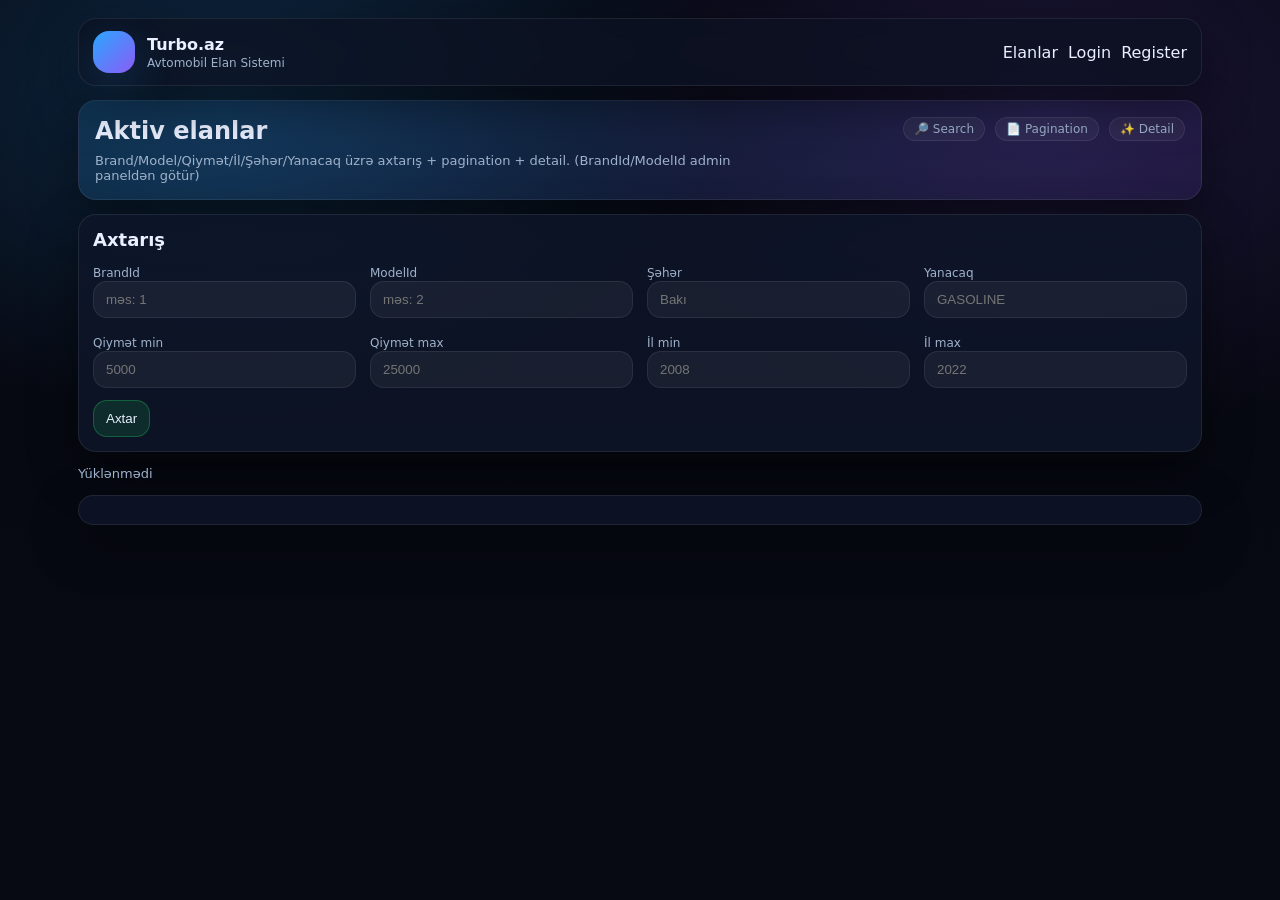
<file: Fronted/index.html>
<!doctype html>
<html>
<head>
  <meta charset="utf-8"/>
  <title>Turbo.az • Elanlar</title>
  <link rel="stylesheet" href="style.css"/>
</head>
<body data-page="index">
  <div class="container">
    <div class="nav">
      <div class="brand">
        <div class="logo"></div>
        <div>
          <b>Turbo.az</b>
          <div class="sub">Avtomobil Elan Sistemi</div>
        </div>
      </div>
      <div class="nav-links" id="navLinks"></div>
    </div>

    <div class="hero">
      <div class="hero-top">
        <div>
          <h1>Aktiv elanlar</h1>
          <p>Brand/Model/Qiymət/İl/Şəhər/Yanacaq üzrə axtarış + pagination + detail. (BrandId/ModelId admin paneldən götür)</p>
        </div>
        <div class="kpi">
          <span class="badge">🔎 Search</span>
          <span class="badge">📄 Pagination</span>
          <span class="badge">✨ Detail</span>
        </div>
      </div>
    </div>

    <div class="card" style="margin-top:14px">
      <h2>Axtarış</h2>
      <div class="grid" style="grid-template-columns:repeat(4,1fr); margin-top:12px">
        <div><label>BrandId</label><input id="fBrandId" type="number" placeholder="məs: 1"/></div>
        <div><label>ModelId</label><input id="fModelId" type="number" placeholder="məs: 2"/></div>
        <div><label>Şəhər</label><input id="fCity" placeholder="Bakı"/></div>
        <div><label>Yanacaq</label><input id="fFuel" placeholder="GASOLINE"/></div>
        <div><label>Qiymət min</label><input id="fPriceMin" type="number" placeholder="5000"/></div>
        <div><label>Qiymət max</label><input id="fPriceMax" type="number" placeholder="25000"/></div>
        <div><label>İl min</label><input id="fYearMin" type="number" placeholder="2008"/></div>
        <div><label>İl max</label><input id="fYearMax" type="number" placeholder="2022"/></div>
      </div>
      <div style="margin-top:12px">
        <button class="btn ok" id="filterBtn">Axtar</button>
      </div>
    </div>

    <div id="adsGrid" class="grid cards" style="margin-top:14px"></div>
    <div id="pager" class="card" style="margin-top:14px"></div>
  </div>

  <div class="modal-backdrop" id="modalBack">
    <div class="modal"><div id="modalBody"></div></div>
  </div>

  <div id="toast" class="toast"></div>
  <script src="app.js"></script>
</body>
</html>
</file>
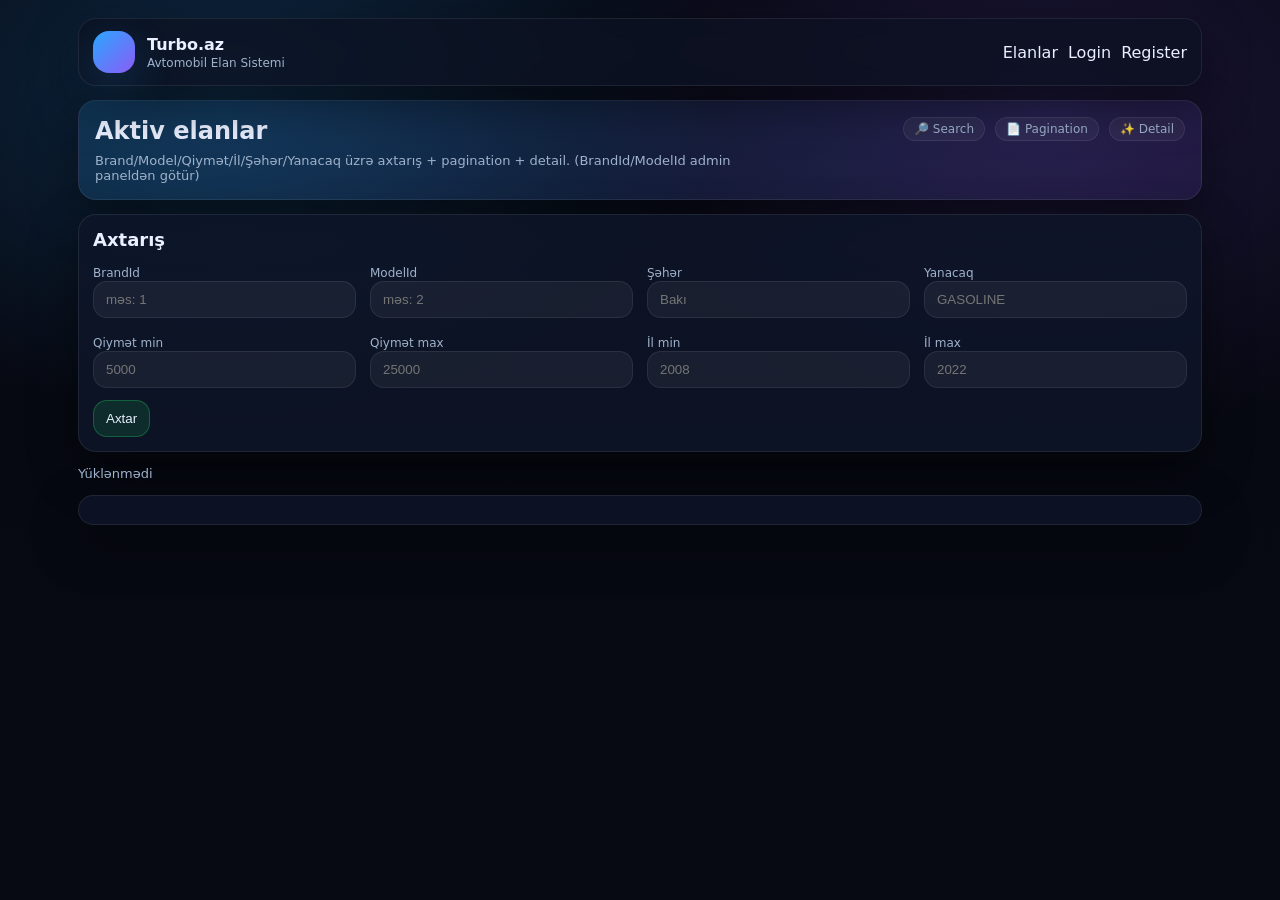
<file: Fronted/admin.html>
<!doctype html>
<html>
<head>
  <meta charset="utf-8"/>
  <title>Admin</title>
  <link rel="stylesheet" href="style.css"/>
</head>
<body data-page="admin">
  <div class="container">
    <div class="nav">
      <div class="brand"><div class="logo"></div><div><b>Turbo.az</b><div class="sub">Admin panel</div></div></div>
      <div class="nav-links" id="navLinks"></div>
    </div>

    <div class="card" style="margin-top:14px">
      <h2>Admin Panel</h2>
      <div class="muted" style="margin-top:6px">Marka/Model yarat, elanları aktiv/deaktiv et, sil</div>
    </div>

    <div class="grid" style="grid-template-columns:1fr 1fr; margin-top:14px">
      <div class="card">
        <h3>Brand əlavə et</h3>
        <form class="form" id="brandForm" style="margin-top:10px">
          <input id="brandName" placeholder="BMW" required/>
          <button class="btn ok">Əlavə et</button>
        </form>
        <hr/>
        <div id="brandsList"></div>
      </div>

      <div class="card">
        <h3>Model əlavə et</h3>
        <form class="form" id="modelForm" style="margin-top:10px">
          <input id="modelName" placeholder="C-Class" required/>
          <input id="modelBrandId" type="number" placeholder="brandId" required/>
          <button class="btn ok">Əlavə et</button>
        </form>
        <hr/>
        <div id="modelsList"></div>
      </div>
    </div>

    <div class="card" style="margin-top:14px">
      <h3>Elanlar</h3>
      <div id="adminAds" class="grid cards" style="margin-top:12px"></div>
      <div id="pager" class="card" style="margin-top:14px"></div>
    </div>
  </div>

  <div id="toast" class="toast"></div>
  <script src="app.js"></script>
</body>
</html>
</file>
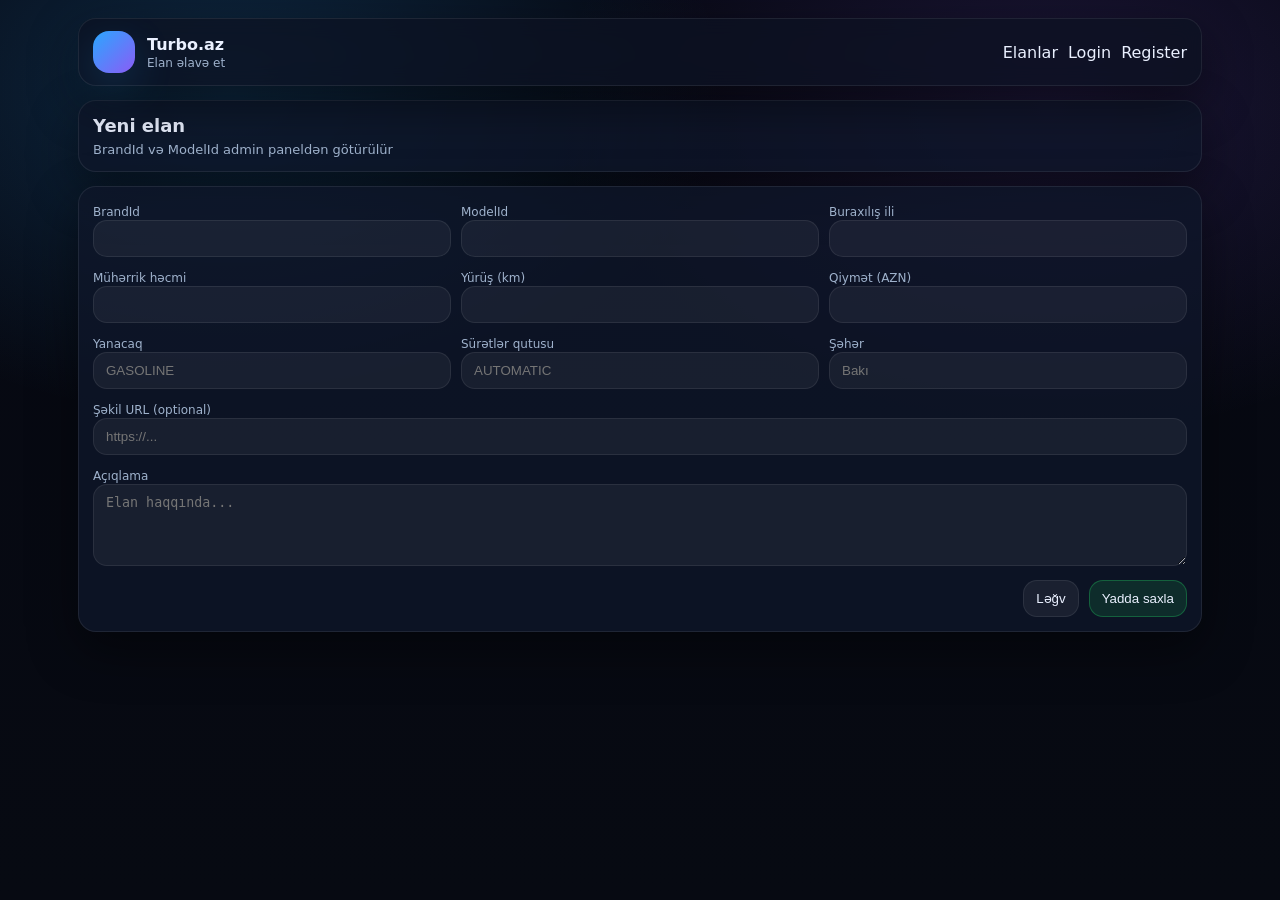
<file: Fronted/create-ad.html>
<!doctype html>
<html>
<head>
  <meta charset="utf-8"/>
  <title>Elan</title>
  <link rel="stylesheet" href="style.css"/>
</head>
<body data-page="createad">
  <div class="container">
    <div class="nav">
      <div class="brand"><div class="logo"></div><div><b>Turbo.az</b><div class="sub">Elan əlavə et</div></div></div>
      <div class="nav-links" id="navLinks"></div>
    </div>

    <div class="card" style="margin-top:14px">
      <h2 id="pageTitle">Yeni elan</h2>
      <div class="muted" style="margin-top:6px">BrandId və ModelId admin paneldən götürülür</div>
    </div>

    <div class="card" style="margin-top:14px">
      <form class="form" id="adForm">
        <div class="row">
          <div style="flex:1"><label>BrandId</label><input id="brandId" type="number" required/></div>
          <div style="flex:1"><label>ModelId</label><input id="modelId" type="number" required/></div>
          <div style="flex:1"><label>Buraxılış ili</label><input id="releaseYear" type="number" required/></div>
        </div>

        <div class="row">
          <div style="flex:1"><label>Mühərrik həcmi</label><input id="engineVolume" type="number" step="0.1" required/></div>
          <div style="flex:1"><label>Yürüş (km)</label><input id="mileageKm" type="number" required/></div>
          <div style="flex:1"><label>Qiymət (AZN)</label><input id="price" type="number" required/></div>
        </div>

        <div class="row">
          <div style="flex:1"><label>Yanacaq</label><input id="fuelType" placeholder="GASOLINE" required/></div>
          <div style="flex:1"><label>Sürətlər qutusu</label><input id="gearbox" placeholder="AUTOMATIC" required/></div>
          <div style="flex:1"><label>Şəhər</label><input id="city" placeholder="Bakı" required/></div>
        </div>

        <div class="row">
          <div style="flex:1"><label>Şəkil URL (optional)</label><input id="imageUrl" placeholder="https://..."/></div>
        </div>

        <div>
          <label>Açıqlama</label>
          <textarea id="description" rows="4" placeholder="Elan haqqında..."></textarea>
        </div>

        <div class="row" style="justify-content:flex-end">
          <button class="btn" type="button" id="cancelBtn">Ləğv</button>
          <button class="btn ok">Yadda saxla</button>
        </div>
      </form>
    </div>
  </div>

  <div id="toast" class="toast"></div>
  <script src="app.js"></script>
</body>
</html>
</file>
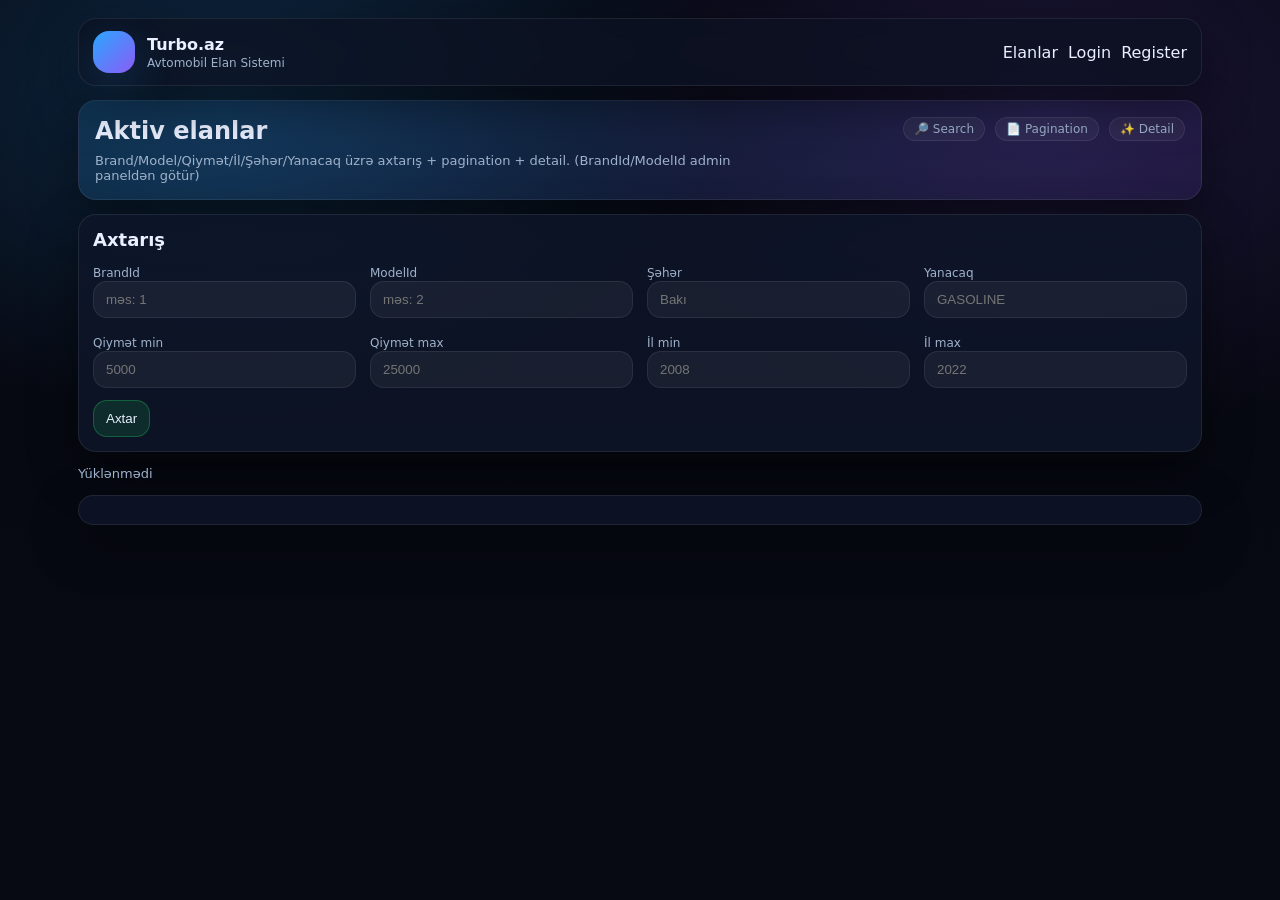
<file: Fronted/favorites.html>
<!doctype html>
<html>
<head>
  <meta charset="utf-8"/>
  <title>Seçilmişlər</title>
  <link rel="stylesheet" href="style.css"/>
</head>
<body data-page="favorites">
  <div class="container">
    <div class="nav">
      <div class="brand"><div class="logo"></div><div><b>Turbo.az</b><div class="sub">Seçilmişlər</div></div></div>
      <div class="nav-links" id="navLinks"></div>
    </div>

    <div class="card" style="margin-top:14px">
      <h2>Seçilmiş elanlar</h2>
      <div class="muted" style="margin-top:6px">❤ əlavə etdiyin elanlar</div>
    </div>

    <div id="favGrid" class="grid cards" style="margin-top:14px"></div>
  </div>

  <div id="toast" class="toast"></div>
  <script src="app.js"></script>
</body>
</html>
</file>
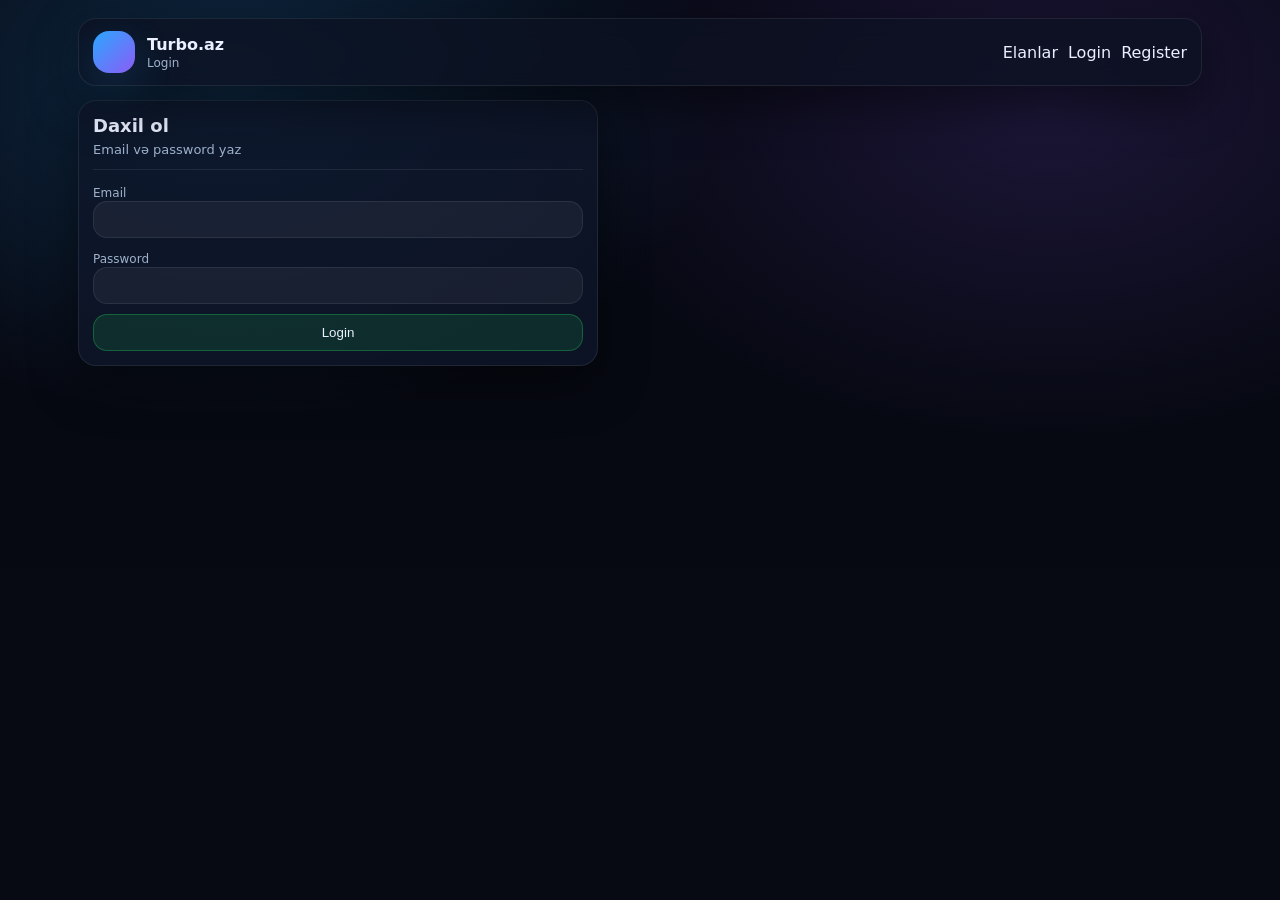
<file: Fronted/login.html>
<!doctype html>
<html>
<head>
  <meta charset="utf-8"/>
  <title>Login</title>
  <link rel="stylesheet" href="style.css"/>
</head>
<body data-page="login">
  <div class="container">
    <div class="nav">
      <div class="brand"><div class="logo"></div><div><b>Turbo.az</b><div class="sub">Login</div></div></div>
      <div class="nav-links" id="navLinks"></div>
    </div>

    <div class="card" style="margin-top:14px; max-width:520px">
      <h2>Daxil ol</h2>
      <div class="muted" style="margin-top:6px">Email və password yaz</div>
      <hr/>
      <form class="form" id="loginForm">
        <div><label>Email</label><input id="loginEmail" type="email" required/></div>
        <div><label>Password</label><input id="loginPassword" type="password" required/></div>
        <button class="btn ok">Login</button>
      </form>
    </div>
  </div>

  <div id="toast" class="toast"></div>
  <script src="app.js"></script>
</body>
</html>
</file>
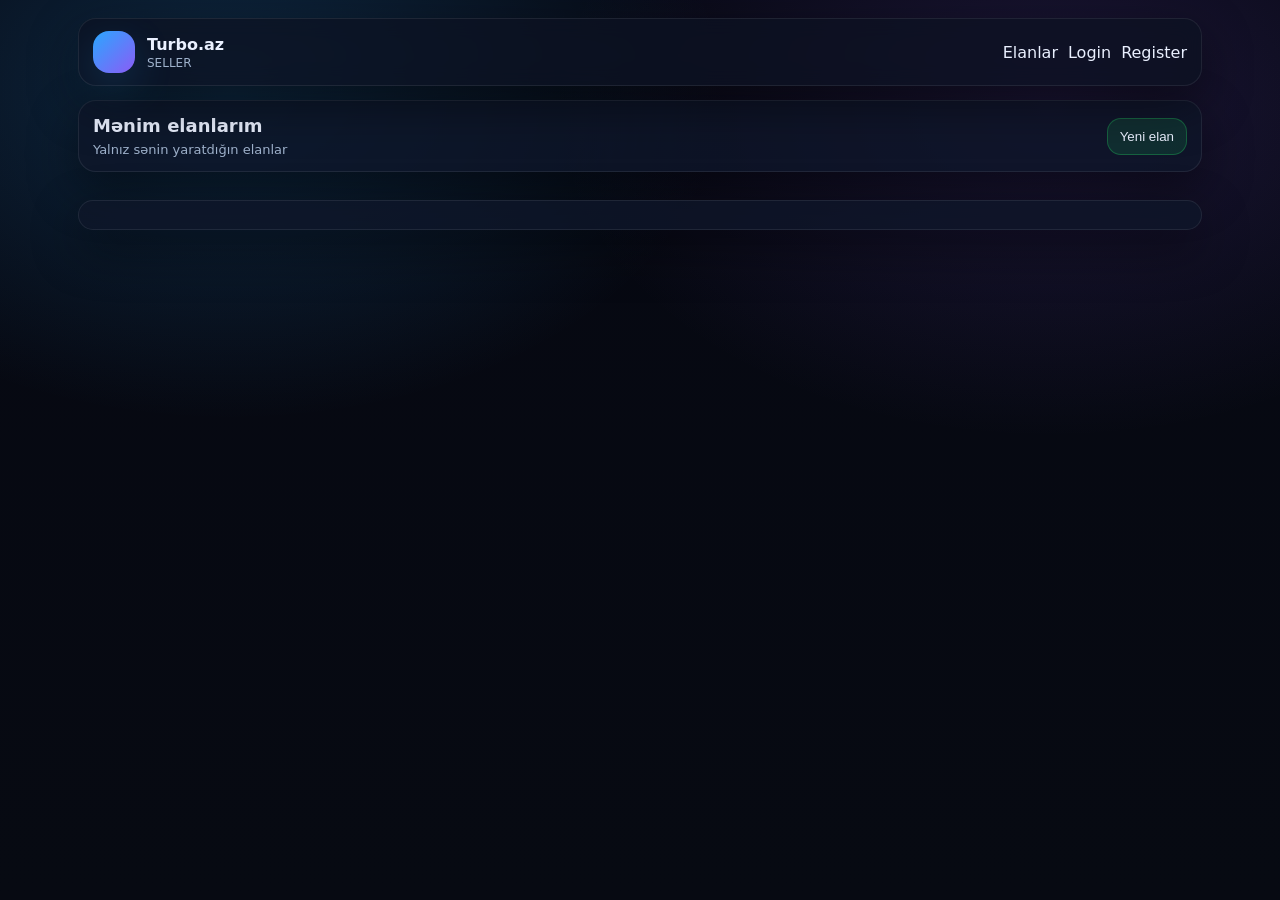
<file: Fronted/my-ads.html>
<!doctype html>
<html>
<head>
  <meta charset="utf-8"/>
  <title>Mənim elanlarım</title>
  <link rel="stylesheet" href="style.css"/>
</head>
<body data-page="myads">
  <div class="container">
    <div class="nav">
      <div class="brand"><div class="logo"></div><div><b>Turbo.az</b><div class="sub">SELLER</div></div></div>
      <div class="nav-links" id="navLinks"></div>
    </div>

    <div class="card" style="margin-top:14px">
      <div class="row" style="justify-content:space-between;align-items:center">
        <div>
          <h2>Mənim elanlarım</h2>
          <div class="muted" style="margin-top:6px">Yalnız sənin yaratdığın elanlar</div>
        </div>
        <button class="btn ok" id="createAdBtn">Yeni elan</button>
      </div>
    </div>

    <div id="myAdsGrid" class="grid cards" style="margin-top:14px"></div>
    <div id="pager" class="card" style="margin-top:14px"></div>
  </div>

  <div id="toast" class="toast"></div>
  <script src="app.js"></script>
</body>
</html>
</file>
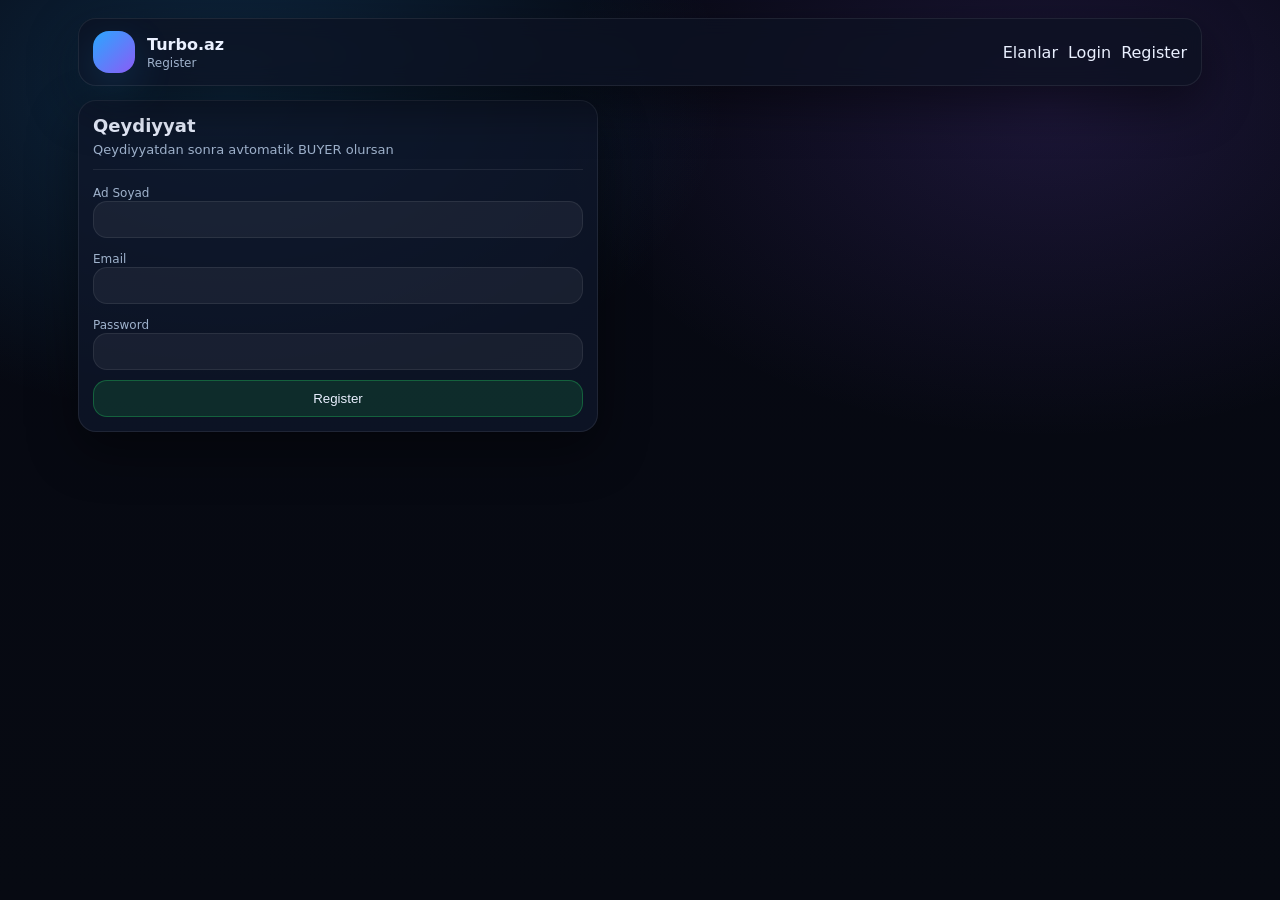
<file: Fronted/register.html>
<!doctype html>
<html>
<head>
  <meta charset="utf-8"/>
  <title>Register</title>
  <link rel="stylesheet" href="style.css"/>
</head>
<body data-page="register">
  <div class="container">
    <div class="nav">
      <div class="brand"><div class="logo"></div><div><b>Turbo.az</b><div class="sub">Register</div></div></div>
      <div class="nav-links" id="navLinks"></div>
    </div>

    <div class="card" style="margin-top:14px; max-width:520px">
      <h2>Qeydiyyat</h2>
      <div class="muted" style="margin-top:6px">Qeydiyyatdan sonra avtomatik BUYER olursan</div>
      <hr/>
      <form class="form" id="regForm">
        <div><label>Ad Soyad</label><input id="regFullName" required/></div>
        <div><label>Email</label><input id="regEmail" type="email" required/></div>
        <div><label>Password</label><input id="regPassword" type="password" required/></div>
        <button class="btn ok">Register</button>
      </form>
    </div>
  </div>

  <div id="toast" class="toast"></div>
  <script src="app.js"></script>
</body>
</html>
</file>
<file: Fronted/style.css>
:root{
  --bg:#070a12;
  --panel:#0c1222;
  --card:#0f172a;
  --line:rgba(255,255,255,.08);
  --text:#eaf0ff;
  --muted:#9fb2cc;
  --accent:#2aa7ff;
  --accent2:#8b5cf6;
  --ok:#22c55e;
  --warn:#f59e0b;
  --danger:#ff4d4d;
  --shadow: 0 18px 50px rgba(0,0,0,.45);
  --radius:18px;
}

*{box-sizing:border-box}
html,body{height:100%}
body{
  margin:0;
  font-family: ui-sans-serif, system-ui, -apple-system, Segoe UI, Arial;
  color:var(--text);
  background:
    radial-gradient(900px 600px at 18% 10%, rgba(42,167,255,.20), transparent 55%),
    radial-gradient(900px 600px at 82% 12%, rgba(139,92,246,.16), transparent 55%),
    linear-gradient(180deg, #060812, #070a12);
}

a{color:inherit;text-decoration:none}
.container{max-width:1160px;margin:0 auto;padding:18px}
.row{display:flex;gap:10px;flex-wrap:wrap}
.grid{display:grid;gap:14px}
.grid.cards{grid-template-columns:repeat(3,1fr)}
@media(max-width:980px){.grid.cards{grid-template-columns:repeat(2,1fr)}}
@media(max-width:660px){.grid.cards{grid-template-columns:1fr}}

.nav{
  display:flex;align-items:center;justify-content:space-between;gap:12px;
  border:1px solid var(--line);
  background:rgba(12,18,34,.75);
  backdrop-filter: blur(10px);
  padding:12px 14px;
  border-radius:var(--radius);
  box-shadow: var(--shadow);
}

.brand{display:flex;align-items:center;gap:12px}
.logo{
  width:42px;height:42px;border-radius:16px;
  background: linear-gradient(135deg, var(--accent), var(--accent2));
  box-shadow: 0 14px 40px rgba(42,167,255,.18);
}
.brand b{font-size:16px}
.brand .sub{font-size:12px;color:var(--muted);margin-top:2px}

.nav-links{display:flex;gap:10px;flex-wrap:wrap;align-items:center}

.btn{
  border:none; cursor:pointer;
  padding:10px 12px;
  border-radius:14px;
  color:var(--text);
  background: rgba(255,255,255,.06);
  border:1px solid var(--line);
  transition: transform .08s ease, filter .12s ease;
}
.btn:hover{filter:brightness(1.12)}
.btn:active{transform:translateY(1px)}
.btn.accent{background:rgba(42,167,255,.14); border-color:rgba(42,167,255,.35)}
.btn.ok{background:rgba(34,197,94,.14); border-color:rgba(34,197,94,.35)}
.btn.warn{background:rgba(245,158,11,.14); border-color:rgba(245,158,11,.35)}
.btn.danger{background:rgba(255,77,77,.14); border-color:rgba(255,77,77,.35)}
.btn:disabled{opacity:.45; cursor:not-allowed; transform:none}

.card{
  background: rgba(15,23,42,.78);
  border:1px solid var(--line);
  border-radius: var(--radius);
  padding:14px;
  box-shadow: var(--shadow);
}

h1,h2,h3{margin:0}
h1{font-size:24px}
h2{font-size:18px}
h3{font-size:16px}
.muted{color:var(--muted);font-size:13px}
.badge{
  display:inline-flex;align-items:center;gap:6px;
  padding:4px 10px;border-radius:999px;
  border:1px solid var(--line);
  background: rgba(255,255,255,.04);
  color:var(--muted);font-size:12px;
}

input,select,textarea{
  width:100%;
  padding:10px 12px;
  border-radius:14px;
  background: rgba(255,255,255,.05);
  border:1px solid var(--line);
  color:var(--text);
  outline:none;
}
label{font-size:12px;color:var(--muted)}
.form{display:grid;gap:10px}
hr{border:none;border-top:1px solid var(--line);margin:12px 0}

.hero{
  margin-top:14px;
  border-radius: var(--radius);
  border:1px solid var(--line);
  background:
    linear-gradient(135deg, rgba(42,167,255,.16), rgba(139,92,246,.12));
  box-shadow: var(--shadow);
  padding:16px;
}
.hero-top{display:flex;justify-content:space-between;align-items:flex-start;gap:12px;flex-wrap:wrap}
.hero p{margin:8px 0 0 0;color:var(--muted);font-size:13px;max-width:660px}

.kpi{
  display:flex;gap:10px;flex-wrap:wrap;align-items:center
}
.kpi .badge{background:rgba(255,255,255,.05)}

.ad-img{
  width:100%;height:170px;
  border-radius:16px;
  border:1px solid var(--line);
  object-fit:cover;
  background: rgba(255,255,255,.04);
}
.price{font-size:18px}
.card-actions{display:flex;justify-content:space-between;align-items:center;gap:10px;margin-top:10px}
.card-actions .row{gap:8px}

.modal-backdrop{
  position:fixed;inset:0;
  background: rgba(0,0,0,.62);
  display:none;
  align-items:center;justify-content:center;
  padding:18px;
  z-index:999;
}
.modal{
  width:min(920px, 100%);
  background: rgba(15,23,42,.94);
  border:1px solid var(--line);
  border-radius: 22px;
  box-shadow: var(--shadow);
  padding:16px;
}
.modal-head{display:flex;justify-content:space-between;align-items:center;gap:10px}
.modal-body{margin-top:12px}

.toast{
  position:fixed; right:18px; bottom:18px;
  background: rgba(12,18,34,.94);
  border:1px solid var(--line);
  border-radius:16px;
  padding:12px 14px;
  box-shadow: var(--shadow);
  display:none;
  max-width:360px;
  z-index:1000;
}

.small{font-size:12px;color:var(--muted)}
.split{display:grid;grid-template-columns:1.1fr .9fr;gap:14px}
@media(max-width:880px){.split{grid-template-columns:1fr}}

.tableish .row{justify-content:space-between;align-items:center}
</file>
